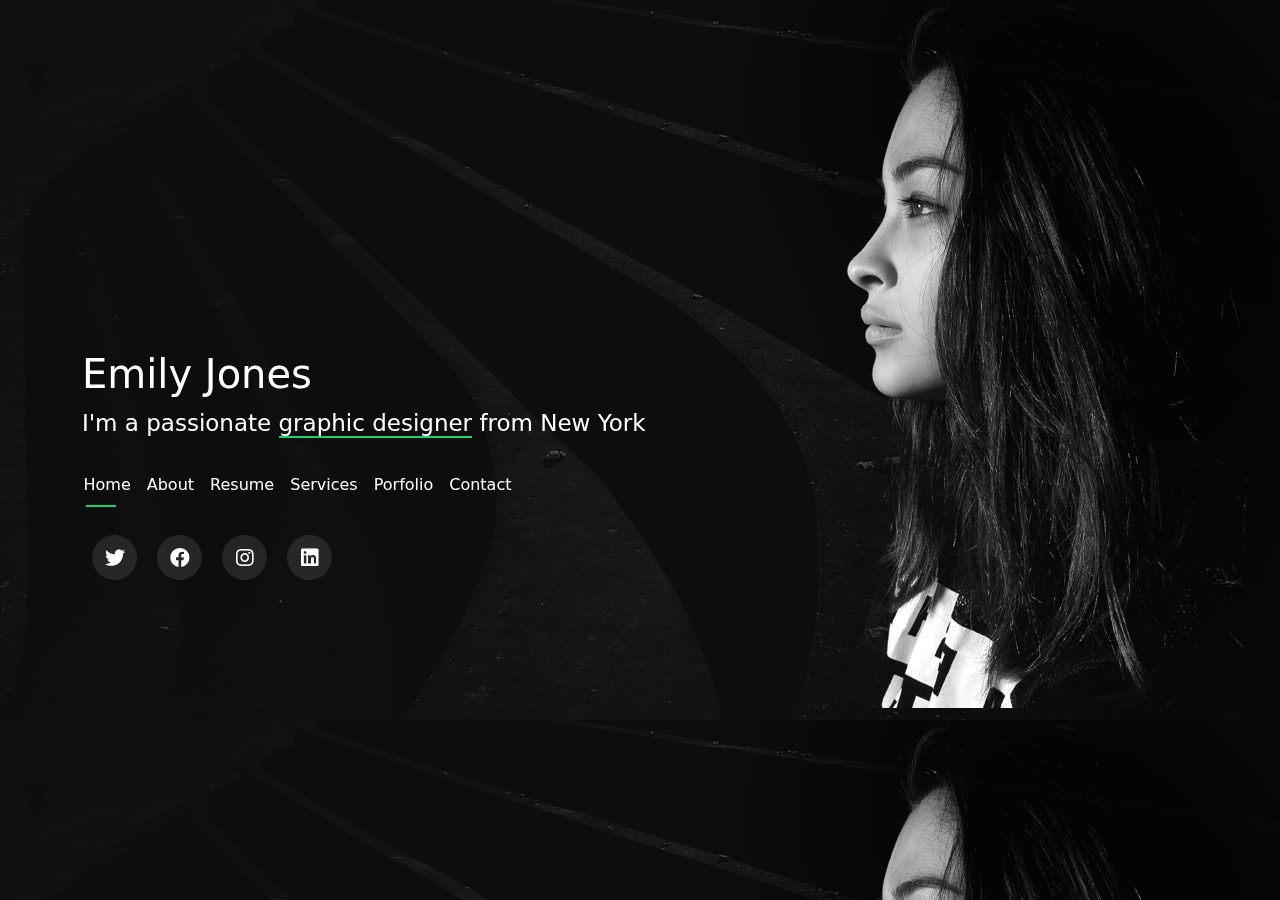
<file: index.html>
<!DOCTYPE html>
<html lang="en">
<head>
    <meta charset="UTF-8">
    <meta http-equiv="X-UA-Compatible" content="IE=edge">
    <meta name="viewport" content="width=device-width, initial-scale=1.0">
    <title>Emily Jones</title>
    <link rel="stylesheet" href="css/style.css">
    <link href="css/bootstrap.min.css" rel="stylesheet">
    <link rel="stylesheet" href="css/all.min.css">
    
    <!-- AOS animate -->
    <link href="https://unpkg.com/aos@2.3.1/dist/aos.css" rel="stylesheet">
  </head>
<body>
    <header>
        <div class="container">
            <h1 data-aos="fade-right" data-aos-duration="2000">Emily Jones</h1>
            <p data-aos="fade-right" data-aos-duration="3000">I'm a passionate <span class="green-line">graphic designer</span> from New York</p>
            
            <nav class="navbar navbar-expand-lg navbar-light ">
              <div class="container">
                <a class="navbar-brand" href="#"></a>
                <button class="navbar-toggler" type="button" data-bs-toggle="collapse" data-bs-target="#navbarNav" aria-controls="navbarNav" aria-expanded="false" aria-label="Toggle navigation">
                  <span class="navbar-toggler-icon"></span>
                </button>
                <div class="collapse navbar-collapse" id="navbarNav">
                  <ul class="navbar-nav">
                    <li class="nav-item" data-aos="zoom-in-up" data-aos-duration="3000">
                      <a class="nav-link active" aria-current="page" href="index.html">Home</a>
                      <div class="green-line-a"></div>
                    </li>
                    <li class="nav-item" data-aos="zoom-in-up" data-aos-duration="3000">
                      <a class="nav-link" href="about.html">About</a>
                    </li>
                    <li class="nav-item" data-aos="zoom-in-up" data-aos-duration="3000">
                      <a class="nav-link" href="resume.html">Resume</a>
                    </li>
                    <li class="nav-item" data-aos="zoom-in-up" data-aos-duration="3000">
                      <a class="nav-link" href="#">Services</a>
                    </li>
                    <li class="nav-item" data-aos="zoom-in-up" data-aos-duration="3000">
                      <a class="nav-link" href="#">Porfolio</a>
                    </li>
                    <li class="nav-item" data-aos="zoom-in-up" data-aos-duration="3000">
                      <a class="nav-link" href="#">Contact</a>
                    </li>
      
                  </ul>
                </div>
              </div>
            </nav>
        
        <div class="social ">
          <p data-aos="zoom-in-up" data-aos-duration="3000"><a class="" href="#"><i class="fab fa-twitter"></i></a></p>
          <p data-aos="zoom-in-up" data-aos-duration="3000"><a class="" href="#"><i class="fab fa-facebook"></i></a></p>
          <p data-aos="zoom-in-up" data-aos-duration="3000"><a class="" href="#"><i class="fab fa-instagram"></i></a></p>
          <p data-aos="zoom-in-up" data-aos-duration="3000"><a class="" href="#"><i class="fab fa-linkedin"></i></a></p>
          </ul>
        </div>
    
          </div>
        </div>   
    </header>
    
    
    
    <!-- bootstrap -->
    <script src="https://cdn.jsdelivr.net/npm/@popperjs/core@2.9.2/dist/umd/popper.min.js" integrity="sha384-IQsoLXl5PILFhosVNubq5LC7Qb9DXgDA9i+tQ8Zj3iwWAwPtgFTxbJ8NT4GN1R8p" crossorigin="anonymous"></script>
    <script src="js/bootstrap.min.js" ></script>
   <!-- AOS animate -->
   <script src="https://unpkg.com/aos@2.3.1/dist/aos.js"></script>
  <!-- Initialize AOS  -->
  <script>
    AOS.init();
  </script>
  </body>
</html>
</file>
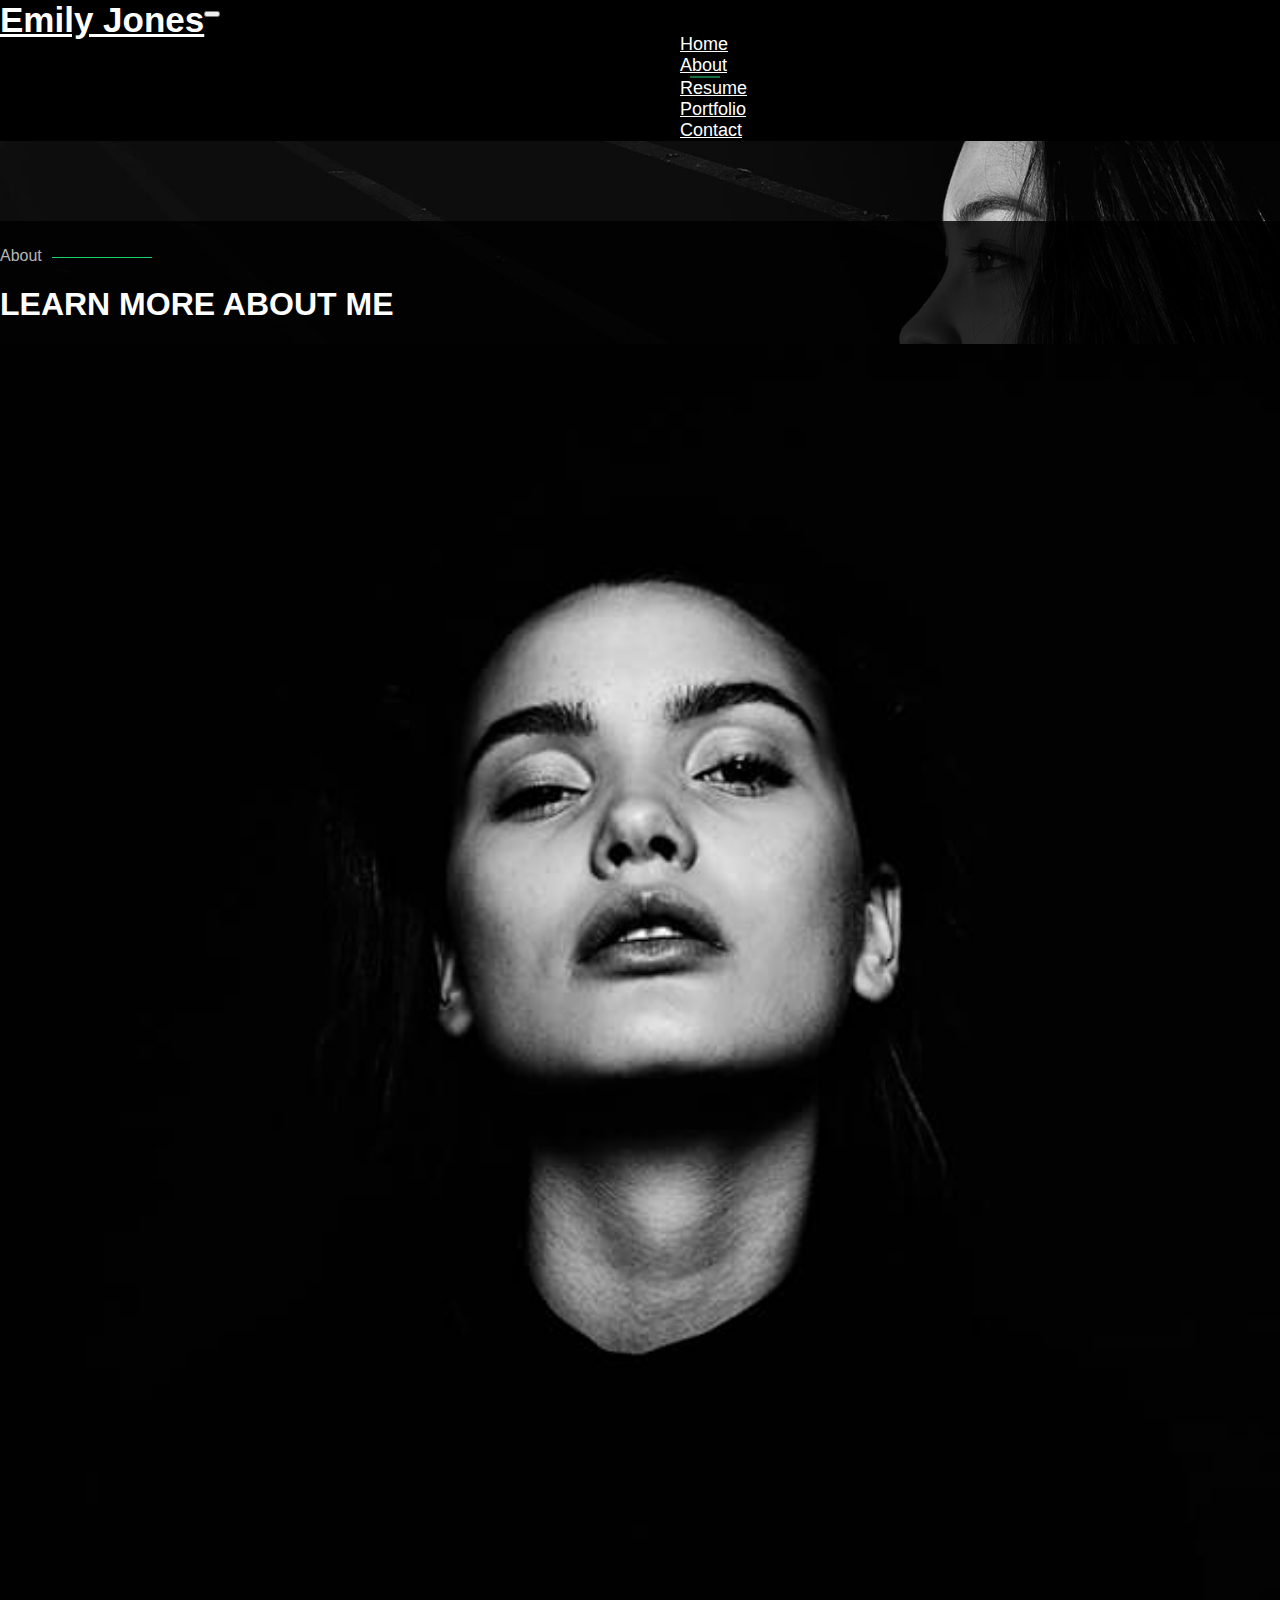
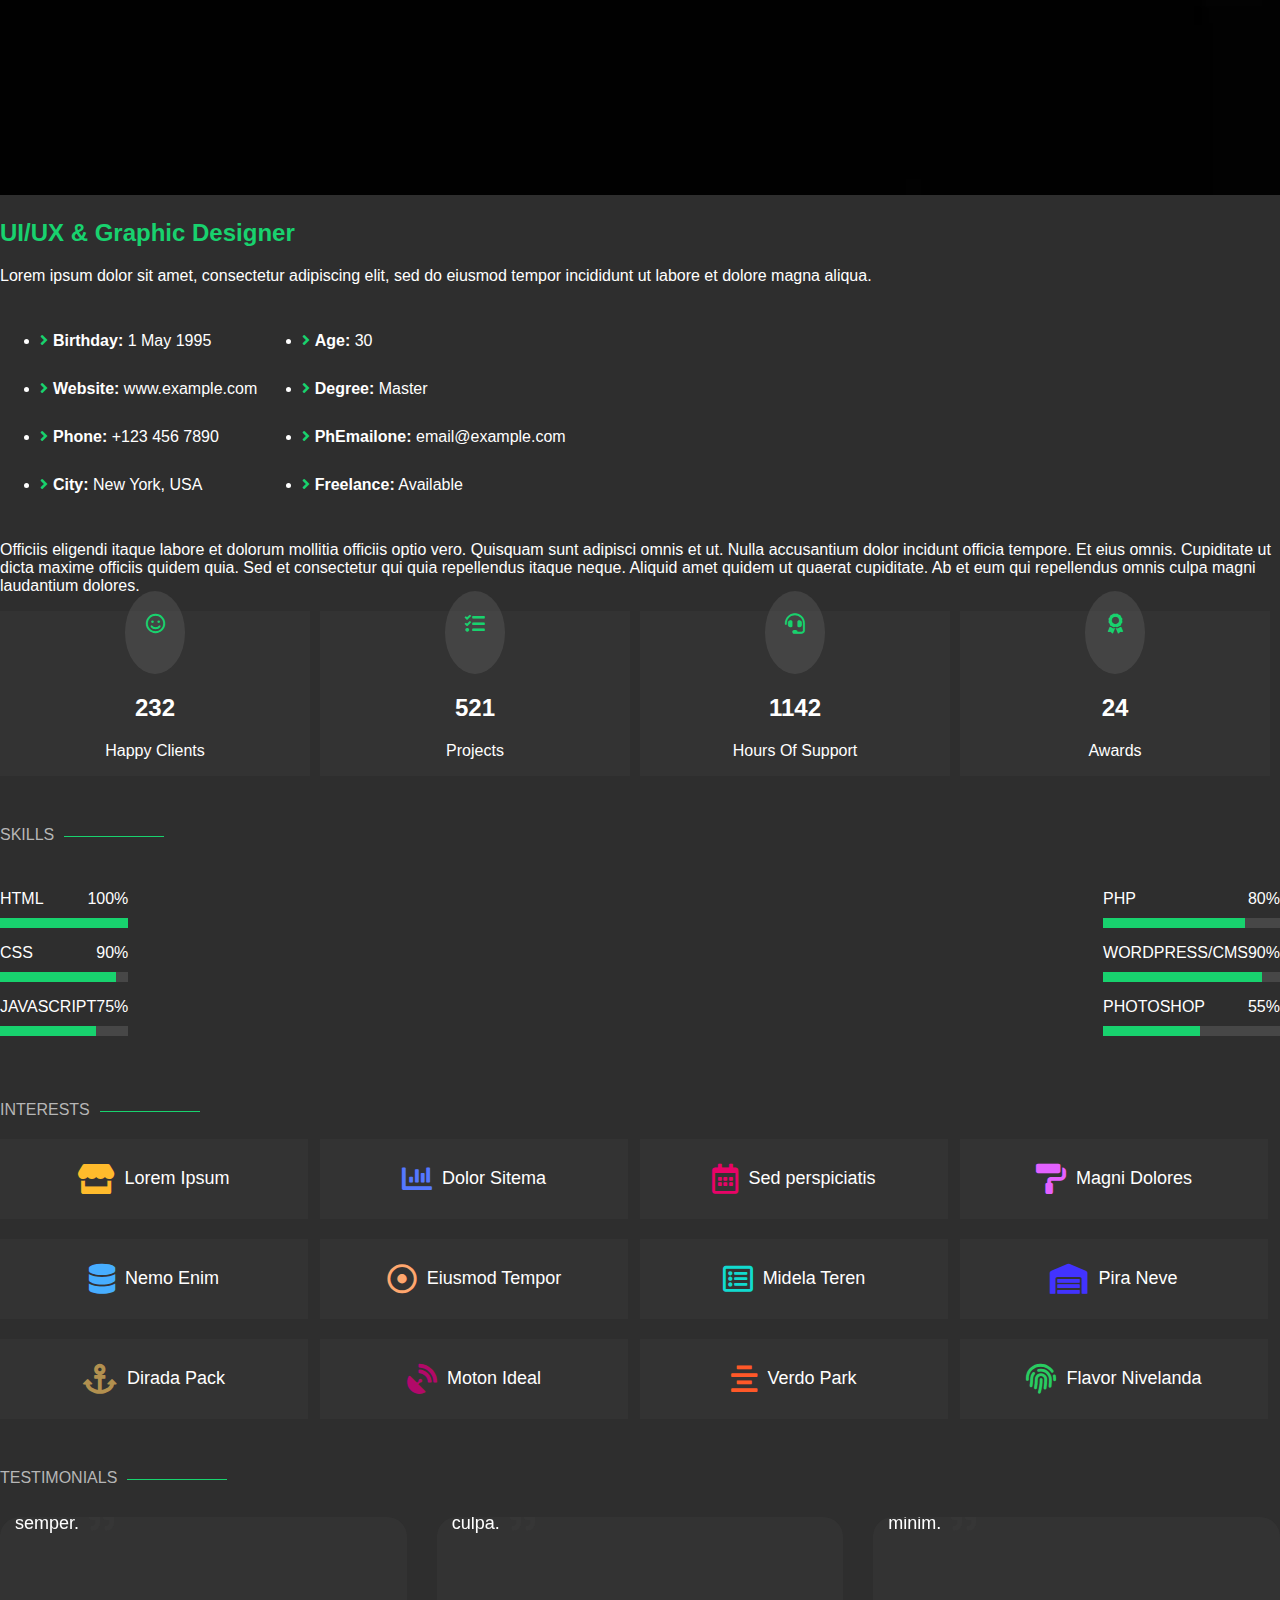
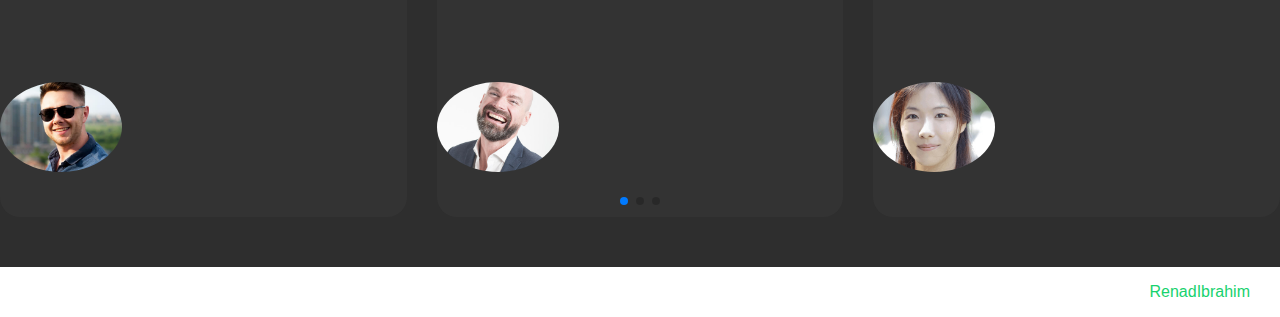
<file: about.html>
<!DOCTYPE html>
<html lang="en">
<head>
    <meta charset="UTF-8">
    <meta http-equiv="X-UA-Compatible" content="IE=edge">
    <meta name="viewport" content="width=device-width, initial-scale=1.0">
    <title>About</title>
    <link rel="stylesheet" href="css/about.css">
    <link href="https://cdn.jsdelivr.net/npm/bootstrap@5.0.2/dist/css/bootstrap.min.css" rel="stylesheet" integrity="sha384-EVSTQN3/azprG1Anm3QDgpJLIm9Nao0Yz1ztcQTwFspd3yD65VohhpuuCOmLASjC" crossorigin="anonymous">
    <link rel="stylesheet" href="css/all.min.css">
    
    <!-- AOS animate -->
    <link href="https://unpkg.com/aos@2.3.1/dist/aos.css" rel="stylesheet">
    
    <!-- Link Swiper's CSS -->
    <link
      rel="stylesheet"
      href="https://unpkg.com/swiper/swiper-bundle.min.css"
    />
</head>
<body>
    <section>
        
            <nav class="navbar navbar-expand-lg fixed-top">
                <div class="container">
                  <a class="navbar-brand" href="#">Emily Jones</a>
                  <button class="navbar-toggler" type="button" data-bs-toggle="collapse" data-bs-target="#navbarNav" aria-controls="navbarNav" aria-expanded="false" aria-label="Toggle navigation">
                    <span class="navbar-toggler-icon"></span>
                  </button>
                  <div class="collapse navbar-collapse" id="navbarNav">
                    <ul class="navbar-nav">
                      <li class="nav-item">
                        <a class="nav-link" href="index.html">Home</a>
                      </li>
                      <li class="nav-item">
                        <a class="nav-link active" href="about.html">About</a>
                        <div class="green-line"></div>
                      </li>
                      <li class="nav-item">
                        <a class="nav-link" href="resume.html">Resume</a>
                      </li>
                      <li class="nav-item">
                        <a class="nav-link" href="#">Portfolio</a>
                      </li>
                      <li class="nav-item">
                        <a class="nav-link" href="#">Contact</a>
                      </li>
                    </ul>
                  </div>
                </div>
              </nav>
    
    </section>
    
    <section class="about">
    <div class="container">
        <div class="about-me">
            <div class="container">
            <div class="about-header">
                <span>About</span><div class="green-line-about"> </div>
                <h1>LEARN MORE ABOUT ME</h1>
            </div>
            <div class="about-content row">
                <div class="about-image col-lg-4 col-sm-12">
                    <img src="images/me.jpg" alt="">
                </div>
                <div class="about-info col-lg-8 col-sm-12">
                    <h2>UI/UX & Graphic Designer</h2>
                    <p>Lorem ipsum dolor sit amet, consectetur adipiscing elit, sed do eiusmod tempor incididunt ut labore et dolore magna aliqua.</p>
                    <div class="lists">
                       <ul class="list-unstyled col-lg-4" >
                           <li><i class="fas fa-angle-right"></i><span>Birthday:</span> 1 May 1995</li>
                           <li><i class="fas fa-angle-right"></i><span>Website:</span> www.example.com</li>
                           <li><i class="fas fa-angle-right"></i><span>Phone:</span> +123 456 7890</li>
                           <li><i class="fas fa-angle-right"></i><span>City:</span> New York, USA</li>
                       </ul> 
                       <ul class="list-unstyled col-lg-4" >
                        <li><i class="fas fa-angle-right"></i><span>Age:</span> 30</li>
                        <li><i class="fas fa-angle-right"></i><span>Degree:</span> Master</li>
                        <li><i class="fas fa-angle-right"></i><span>PhEmailone:</span> email@example.com</li>
                        <li><i class="fas fa-angle-right"></i><span>Freelance:</span> Available</li>
                    </ul> 
                   </div>
                   <p>Officiis eligendi itaque labore et dolorum mollitia officiis optio vero. Quisquam sunt adipisci omnis et ut. Nulla accusantium dolor incidunt officia tempore. Et eius omnis. Cupiditate ut dicta maxime officiis quidem quia. Sed et consectetur qui quia repellendus itaque neque. Aliquid amet quidem ut quaerat cupiditate. Ab et eum qui repellendus omnis culpa magni laudantium dolores.</p>
              </div>
        </div>
        <div class="about-squares">
            <div class="square">
                <i class="far fa-smile"></i>
                <h2>232</h2>
                <p>Happy Clients</p>
            </div>
            <div class="square">
                <i class="fas fa-tasks"></i>
                <h2>521</h2>
                <p>Projects</p>
            </div>
            <div class="square">
                <i class="fas fa-headset"></i>
                <h2>1142</h2>
                <p>Hours Of Support</p>
            </div>
            <div class="square">
                <i class="fas fa-award"></i>
                <h2>24</h2>
                <p>Awards</p>
            </div>

        </div>
    <!-- *****************************start skills ************************-->
        <div class="skills">
            <div class="skills-header">
                <span>SKILLS</span><div class="green-line-about"></div>
            </div>
            <div class="progress-parent">
                <div class="left-skills col-lg-6 ">
                    <p>HTML<span>100%</span></p>
                    <div class="progress">
                        <div class="progress-bar" role="progressbar" style="width: 100%;" aria-valuenow="25" aria-valuemin="0" aria-valuemax="100"></div>
                      </div>
                      <p>CSS <span>90%</span></p>
                      <div class="progress">
                        <div class="progress-bar" role="progressbar" style="width: 90%;" aria-valuenow="25" aria-valuemin="0" aria-valuemax="100"></div>
                      </div>
                      <p>JAVASCRIPT <span>75%</span></p>
                      <div class="progress">
                        <div class="progress-bar" role="progressbar" style="width: 75%;" aria-valuenow="25" aria-valuemin="0" aria-valuemax="100"></div>
                      </div>
                </div>
                <div class="right-skills col-lg-6">
                    <p>PHP <span>80%</span></p>
                    <div class="progress">
                        <div class="progress-bar" role="progressbar" style="width: 80%;" aria-valuenow="25" aria-valuemin="0" aria-valuemax="100"></div>
                      </div>
                      <p>WORDPRESS/CMS  <span>90%</span></p>
                      <div class="progress">
                        <div class="progress-bar" role="progressbar" style="width: 90%;" aria-valuenow="25" aria-valuemin="0" aria-valuemax="100"></div>
                      </div>
                      <p>PHOTOSHOP <span>55%</span></p>
                      <div class="progress">
                        <div class="progress-bar" role="progressbar" style="width: 55%;" aria-valuenow="25" aria-valuemin="0" aria-valuemax="100"></div>
                      </div>
                </div>
            </div>
        </div>
    <!-- *******************************end skills ************************-->
    <!-- *****************************start INterestes ************************-->
         <div class="interests">
            <div class="interests-header">
                <span>INTERESTS</span><div class="green-line-about"></div>
            </div>
            <div class="my-interests">
                    <div class="my-interest">
                        <i class="fas fa-store" style="color: #ffbb2c;"></i>Lorem Ipsum
                       </div> 
                       <div class="my-interest">
                        <i class="fas fa-chart-bar" style="color: #5578ff;"></i>Dolor Sitema
                       </div> 
                       <div class="my-interest ">
                        <i class="far fa-calendar-alt" style="color: #e80368;"></i>Sed perspiciatis
                       </div> 
                       <div class="my-interest">
                        <i class="fas fa-paint-roller" style="color: #e361ff;"></i>Magni Dolores
                       </div>
               </div>
               <div class="my-interests">
                <div class="my-interest">
                    <i class="fas fa-database" style="color: #47aeff;"></i>Nemo Enim
                   </div> 
                   <div class="my-interest">
                    <i class="far fa-dot-circle" style="color: #ffa76e;"></i>Eiusmod Tempor
                   </div> 
                   <div class="my-interest ">
                    <i class="far fa-list-alt" style="color: #11dbcf;"></i>Midela Teren
                   </div> 
                   <div class="my-interest">
                    <i class="fas fa-warehouse" style="color: #4233ff;"></i>Pira Neve
                   </div>
           </div> 
           <div class="my-interests">
            <div class="my-interest">
                <i class="fas fa-anchor" style="color: #b2904f;"></i>Dirada Pack
               </div> 
               <div class="my-interest">
                <i class="fas fa-satellite-dish" style="color: #b20969;"></i>Moton Ideal
               </div> 
               <div class="my-interest ">
                <i class="fas fa-align-center" style="color: #ff5828;"></i>Verdo Park
               </div> 
               <div class="my-interest">
                <i class="fas fa-fingerprint" style="color: #29cc61;"></i>Flavor Nivelanda
               </div>
       </div>   
         </div>
         
    <!-- *****************************end intersetes ************************--> 
   <!-- ***************************** start testmonials ***********************--> 
         <div class="testimonials">
             <div class="testimonials-header">
                 <span>TESTIMONIALS</span><div class="green-line-about"></div>
             </div>
             <!-- Swiper -->
         <div class="swiper mySwiper">
            <div class="swiper-wrapper">
              <div class="swiper-slide"> 
                <img src="images/testimonials/testimonials-5.jpg">
                <p class="staff-name"><i class="fas fa-quote-left"></i>Proin iaculis purus consequat sem cure digni ssim donec porttitora entum suscipit rhoncus. Accusantium quam, ultricies eget id, aliquam eget nibh et. Maecen aliquam, risus at semper.<i class="fas fa-quote-right"></i></p>
              </div>
              <div class="swiper-slide"> 
                <img src="images/testimonials/testimonials-1.jpg">
                <p class="staff-name"><i class="fas fa-quote-left"></i>Export tempor illum tamen malis malis eram quae irure esse labore quem cillum quid cillum eram malis quorum velit fore eram velit sunt aliqua noster fugiat irure amet legam anim culpa.<i class="fas fa-quote-right"></i></p>
              </div>
              <div class="swiper-slide"> 
                <img src="images/testimonials/testimonials-2.jpg">
                <p class="staff-name"><i class="fas fa-quote-left"></i>Enim nisi quem export duis labore cillum quae magna enim sint quorum nulla quem veniam duis minim tempor labore quem eram duis noster aute amet eram fore quis sint minim.<i class="fas fa-quote-right"></i></p>
              </div>
              <div class="swiper-slide"> 
                <img src="images/testimonials/testimonials-3.jpg">
                <p class="staff-name"><i class="fas fa-quote-left"></i>Fugiat enim eram quae cillum dolore dolor amet nulla culpa multos export minim fugiat minim velit minim dolor enim duis veniam ipsum anim magna sunt elit fore quem dolore labore illum veniam.<i class="fas fa-quote-right"></i></p>
              </div>
              <div class="swiper-slide" > 
                <img src="images/testimonials/testimonials-4.jpg">
                <p class="staff-name"><i class="fas fa-quote-left"></i>Quis quorum aliqua sint quem legam fore sunt eram irure aliqua veniam tempor noster veniam enim culpa labore duis sunt culpa nulla illum cillum fugiat legam esse veniam culpa fore nisi cillum quid.<i class="fas fa-quote-right"></i></p>
              </div>
              <div class="swiper-slide"> 
                <img src="images/testimonials/testimonials-5.jpg">
                <p class="staff-name"><i class="fas fa-quote-left"></i>Quis quorum aliqua sint quem legam fore sunt eram irure aliqua veniam tempor noster veniam enim culpa labore duis sunt culpa nulla illum cillum fugiat legam esse veniam culpa fore nisi cillum quid.<i class="fas fa-quote-right"></i></p>
              </div>
              <div class="swiper-slide"> 
                <img src="images/testimonials/testimonials-1.jpg">
                <p class="staff-name"><i class="fas fa-quote-left"></i>Quis quorum aliqua sint quem legam fore sunt eram irure aliqua veniam tempor noster veniam enim culpa labore duis sunt culpa nulla illum cillum fugiat legam esse veniam culpa fore nisi cillum quid.<i class="fas fa-quote-right"></i></p>
              </div>
              <div class="swiper-slide"> 
                <img src="images/testimonials/testimonials-2.jpg">
                <p class="staff-name"><i class="fas fa-quote-left"></i>Quis quorum aliqua sint quem legam fore sunt eram irure aliqua veniam tempor noster veniam enim culpa labore duis sunt culpa nulla illum cillum fugiat legam esse veniam culpa fore nisi cillum quid.<i class="fas fa-quote-right"></i></p>
              </div>
              <div class="swiper-slide"> 
                <img src="images/testimonials/testimonials-3.jpg">
                <p class="staff-name"><i class="fas fa-quote-left"></i>>Quis quorum aliqua sint quem legam fore sunt eram irure aliqua veniam tempor noster veniam enim culpa labore duis sunt culpa nulla illum cillum fugiat legam esse veniam culpa fore nisi cillum quid.<i class="fas fa-quote-right"></i></p>
              </div>
            </div>
            <div class="swiper-pagination"></div>
          </div>
         </div>
          
<!-- ******************** end testimonilas ***************************-->
       </div>
      </div>
    </div>
</section>
<footer>
    <p>Designed by <span>RenadIbrahim</span></p>
</footer>   
    
    
    <!-- bootstrap -->
    <script src="https://cdn.jsdelivr.net/npm/bootstrap@5.0.2/dist/js/bootstrap.bundle.min.js" integrity="sha384-MrcW6ZMFYlzcLA8Nl+NtUVF0sA7MsXsP1UyJoMp4YLEuNSfAP+JcXn/tWtIaxVXM" crossorigin="anonymous"></script>
    <script src="https://cdn.jsdelivr.net/npm/@popperjs/core@2.9.2/dist/umd/popper.min.js" integrity="sha384-IQsoLXl5PILFhosVNubq5LC7Qb9DXgDA9i+tQ8Zj3iwWAwPtgFTxbJ8NT4GN1R8p" crossorigin="anonymous"></script>
    <script src="https://cdn.jsdelivr.net/npm/bootstrap@5.0.2/dist/js/bootstrap.min.js" integrity="sha384-cVKIPhGWiC2Al4u+LWgxfKTRIcfu0JTxR+EQDz/bgldoEyl4H0zUF0QKbrJ0EcQF" crossorigin="anonymous"></script>
   <!-- AOS animate -->
   <script src="https://unpkg.com/aos@2.3.1/dist/aos.js"></script>
  <!-- Initialize AOS  -->
  <script>
    AOS.init();
  </script>
  
  <!-- Swiper JS -->
  <script src="https://unpkg.com/swiper/swiper-bundle.min.js"></script>

  <!-- Initialize Swiper -->
  <script>
    var swiper = new Swiper(".mySwiper", {
      slidesPerView: 3,
      spaceBetween: 30,
      slidesPerGroup: 3,
      loop: true,
      loopFillGroupWithBlank: true,
      pagination: {
        el: ".swiper-pagination",
        clickable: true,
      },
      navigation: {
        nextEl: ".swiper-button-next",
        prevEl: ".swiper-button-prev",
      },
    });
  </script>
</body>
</html>
</file>
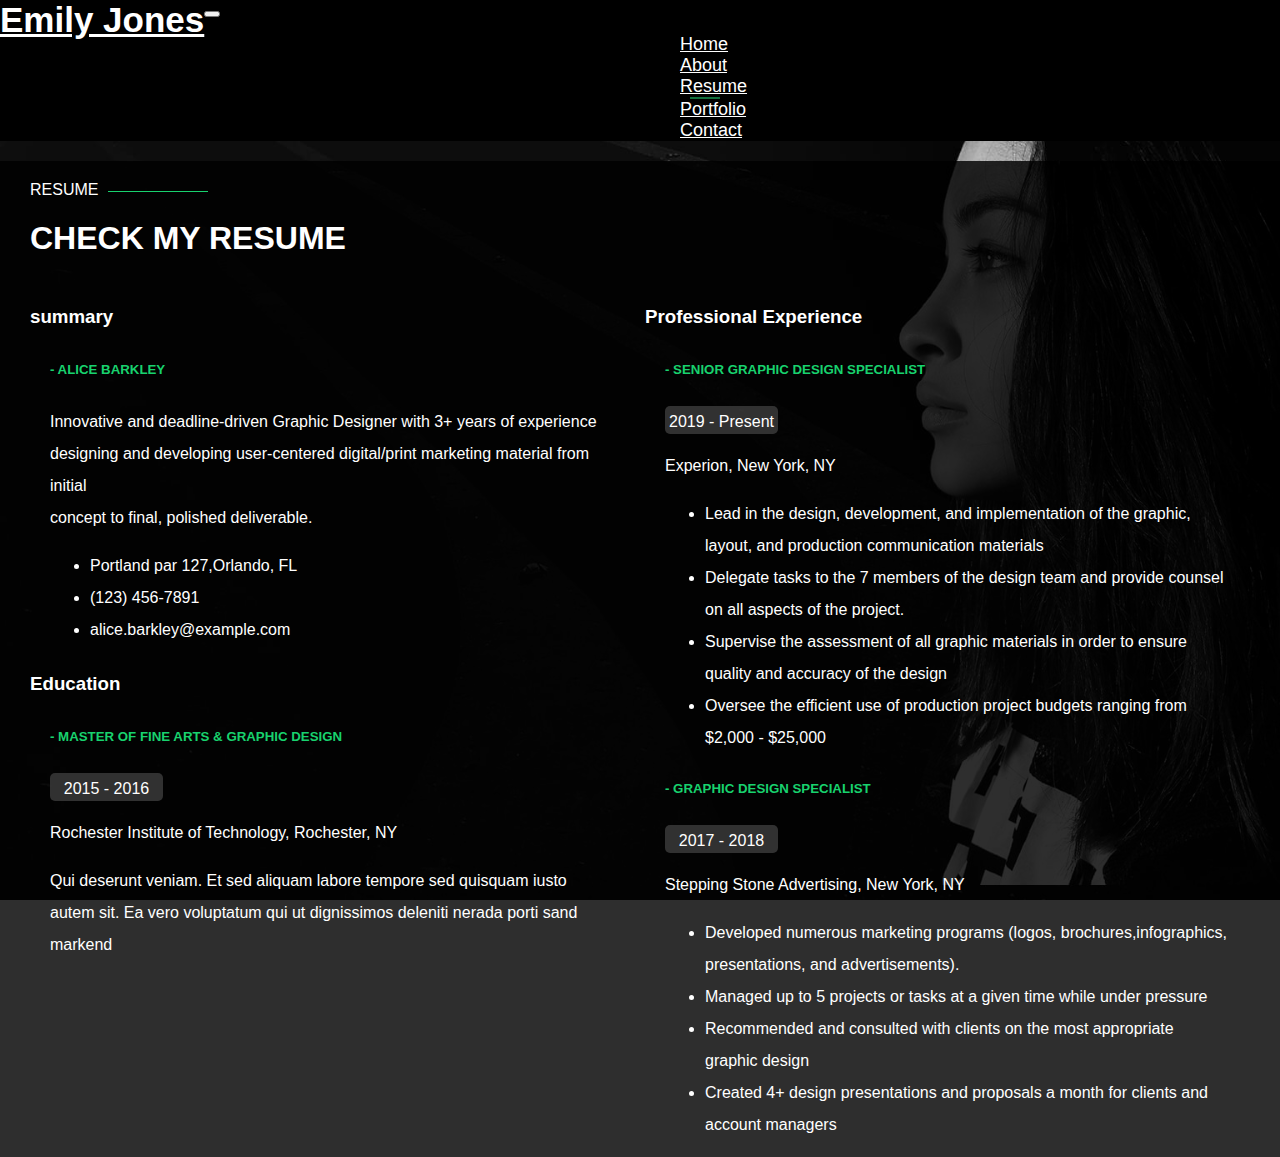
<file: resume.html>
<!DOCTYPE html>
<html lang="en">
<head>
    <meta charset="UTF-8">
    <meta http-equiv="X-UA-Compatible" content="IE=edge">
    <meta name="viewport" content="width=device-width, initial-scale=1.0">
    <title>Resume</title>
    <link rel="stylesheet" href="css/resume.css">
    <link href="https://cdn.jsdelivr.net/npm/bootstrap@5.0.2/dist/css/bootstrap.min.css" rel="stylesheet" integrity="sha384-EVSTQN3/azprG1Anm3QDgpJLIm9Nao0Yz1ztcQTwFspd3yD65VohhpuuCOmLASjC" crossorigin="anonymous">
    <link rel="stylesheet" href="css/all.min.css">
    
    <!-- AOS animate -->
    <link href="https://unpkg.com/aos@2.3.1/dist/aos.css" rel="stylesheet">
</head>
<body>
  <header>
    <nav class="navbar navbar-expand-lg fixed-top">
        <div class="container">
          <a class="navbar-brand" href="#">Emily Jones</a>
          <button class="navbar-toggler" type="button" data-bs-toggle="collapse" data-bs-target="#navbarNav" aria-controls="navbarNav" aria-expanded="false" aria-label="Toggle navigation">
            <span class="navbar-toggler-icon"></span>
          </button>
          <div class="collapse navbar-collapse" id="navbarNav">
            <ul class="navbar-nav">
              <li class="nav-item">
                <a class="nav-link" href="index.html">Home</a>
              </li>
              <li class="nav-item">
                <a class="nav-link " href="about.html">About</a>
              </li>
              <li class="nav-item">
                <a class="nav-link active" href="resume.html">Resume</a>
                <div class="green-line"></div>  
              </li>
              <li class="nav-item">
                <a class="nav-link" href="#">Portfolio</a>
              </li>
              <li class="nav-item">
                <a class="nav-link" href="#">Contact</a>
              </li>
            </ul>
          </div>
        </div>
      </nav>
  </header> 
  <section class="resume">
      <div class="container">
        <div class="my-resume">
            <div class="resume-header">
                <span>RESUME</span><div class="green-line-about"> </div>
                <h1>CHECK MY RESUME</h1>
            </div>
            <div class="content">
            <div class="summary">
                    <h3>summary</h3>
                    <div class="summary-contain">
                        <h5> - ALICE BARKLEY</h5>
                        <p>Innovative and deadline-driven Graphic Designer with 3+ years of experience<br> designing and developing user-centered digital/print marketing material from initial<br> concept to final, polished deliverable.</p>
                        <ul>
                            <li>Portland par 127,Orlando, FL</li>
                            <li>(123) 456-7891</li>
                            <li>alice.barkley@example.com</li>
                        </ul>
                    </div>
                    <h3>Education</h3>
                    <div class="education-contain">
                        <h5> - MASTER OF FINE ARTS & GRAPHIC DESIGN</h5>
                        <p>2015 - 2016</p>
                        <p>Rochester Institute of Technology, Rochester, NY</p>
                        <p>Qui deserunt veniam. Et sed aliquam labore tempore sed quisquam iusto autem sit. Ea vero voluptatum qui ut dignissimos deleniti nerada porti sand markend</p>
                    </div>
                </div>
                
                <div class="Professional-Experience ">
                    <h3>Professional Experience</h3>
                    <div class="professional-contain">
                        <h5> - SENIOR GRAPHIC DESIGN SPECIALIST</h5>
                        <p>2019 - Present</p>
                        <p>Experion, New York, NY</p>
                        <ul>
                            <li>Lead in the design, development, and implementation of the graphic, layout, and production communication materials</li>
                            <li>Delegate tasks to the 7 members of the design team and provide counsel on all aspects of the project.</li>
                            <li>Supervise the assessment of all graphic materials in order to ensure quality and accuracy of the design</li>
                            <li>Oversee the efficient use of production project budgets ranging from $2,000 - $25,000</li>
                        </ul>
                        <h5> - GRAPHIC DESIGN SPECIALIST</h5>
                        <p>2017 - 2018</p>
                        <p>Stepping Stone Advertising, New York, NY</p>
                        <ul>
                            <li>Developed numerous marketing programs (logos, brochures,infographics, presentations, and advertisements).</li>
                            <li>Managed up to 5 projects or tasks at a given time while under pressure</li>
                            <li>Recommended and consulted with clients on the most appropriate graphic design</li>
                            <li>Created 4+ design presentations and proposals a month for clients and account managers</li>
                        </ul>
                    </div>
                </div>
            </div>
        </div>
      </div>
  </section> 
</body>
</html>
</file>
<file: css/style.css>
body{
    margin: auto;
    padding: 0;
    background-image: url(../images/bg.jpg);
    background-size: cover;
    font-family: "Open Sans", sans-serif;
}
.navbar-nav .nav-item .nav-link{
    color: #fff !important;
}
header{
    margin-top: 350px;
}
p{
    font-size: 23px;
    transition-delay: 0.6s;
}
h1{
    transition-delay: 0.4s;
}
h1 , p {
    color: #fff;
}
.navbar{
    margin-left: -45px;
}
.social{
    margin-left: 10px;
    margin-top: 20px;
}
.social a{
    text-decoration: none;
}
.social a i{
    font-size: 20px;
    color: #fff;
    display: flex;
    justify-content: center;
    align-items: center;
    margin-top: 13px;
}
.social p{
    display: inline-block;
    margin-right: 15px;
    background-color: rgba(255, 255, 255, 0.1);
    width:45px;
    height:45px;
    border-radius: 50%;
}
.social p:hover{
    background-color: #18d26e;
    transition: 0.2s;
}
.social p:first-of-type{
    transition-delay: 0.2s;
}
.social p:nth-of-type(2){
    transition-delay: 0.3s;
}
.social p:nth-of-type(3){
    transition-delay: 0.4s;
}
.social p:last-of-type{
    transition-delay: 0.5s;
}
.navbar-nav .nav-item:nth-of-type(2):hover{
    border-bottom: solid 3px #18d26e;
}
.navbar-nav .nav-item:nth-of-type(3):hover{
    border-bottom: solid 3px #18d26e;
}
.navbar-nav .nav-item:nth-of-type(4):hover{
    border-bottom: solid 3px #18d26e;
}
.navbar-nav .nav-item:nth-of-type(5):hover{
    border-bottom: solid 3px #18d26e;
}
.navbar-nav .nav-item:last-of-type:hover{
    border-bottom: solid 3px #18d26e;
}

.navbar-nav .nav-item .nav-link{
    color: #fff;
}

.green-line{
    border-bottom: solid 2px #18d26e;
    padding-top: 5px;
}
.navbar-nav .nav-item  .green-line-a{
    width: 30px;
    height: 2px;
    background-color: #18d26e;
    margin-left: 10px;
}


  @media(max-width:992px){
    body{
        padding: 0;
        /*background-image: url('../images/bg.jpg');
        background-size:auto;
        background-repeat: no-repeat;
        background-attachment: fixed;*/
    }
    h1 , p , .navbar , .social{
        text-align: center;
    }
    h1{
        padding-bottom: 50px;
        font-size: 35px;
    }
    p{
        font-size: 20px;
    }
        .navbar-toggler{
                border: solid 2px #fff;
                margin-top: -180%;
        }
        .navbar-toggler-icon{
            background-color: #fff3;
        }
        .collapse{
            background-color: rgba(0, 0, 0, 0.466);
            text-align: center;
            margin-top: -120%;
            }
}
@media(max-width:1140px){
    body{
        padding: 0;
        /*background-image: url('../images/bg.jpg');
        background-size:cover;
        background-repeat: repeat-x;
        background-attachment: fixed;*/
    };
}
</file>
<file: css/about.css>
body{
    margin: auto;
    padding: 0;
    background-image: url('../images/bg.jpg');
    background-size: cover;
    background-position: center;
    background-attachment: fixed;
    font-family: "Open Sans", sans-serif;
}
.navbar{
    background-color: #000;
    width: 100%;
    z-index: 100;
}
.fixed-top{
    position: relative !important;
}
.navbar-brand{
    float: left;
    font-size: 35px !important;
    font-weight: bold;
    color: #fff;
}
.green-line{
    width: 30px;
    height: 2px;
    background-color: #126f3d;
    margin-left: 10px;
}
.navbar-collapse{
    margin-left: 50%;
}
.navbar-nav .nav-item{
    margin-right: 10px;
}
.navbar-nav .nav-item .nav-link{
    font-size: 18px;
    color: #fff;
}
/*         ************ About section ******************* *           */
.about{
    overflow: hidden;
}
.about-me{
    background-color: rgb(0 0 0 / 82%);
    color: #fff;
    margin-top: 5%;
    padding-bottom: 50px;
}
.about-header{
    padding-top: 2%;
}
.green-line-about{
    width: 100px;
    height: 1px;
    background-color: #18d26e;
    display: inline-block;
    margin-left: 10px;
    margin-bottom: 3px;
}
span{
    color: rgb(182, 182, 182);
}
.about-image img{
    width: 100%;
}
.about-info h2{
    color: #18d26e;
}
.lists ul{
    display: inline-block;
}
.lists ul li{
    line-height: 3;
}
.lists ul li span{
    font-weight: bold;
    color: #fff;
}
.lists ul i{
    margin-right: 5px;
    color: #18d26e;
}

.about-squares{
    display: flex;
    justify-content: space-around;
    
}
.about-squares .square{
    background-color: rgb(60,60,60,40%);
    text-align: center;
    width: 100%;
    margin-right: 10px;
}
.about-squares .square i{
    background-color: rgb(110 110 110 / 30%);
    width: 60px;
    height: 60px;
    border-radius: 50%;
    margin-top: -20px;
    padding-top: 23px;
    font-size: 20px;
    color: #18d26e;
}

/** ******** skills ************** */
.skills{
    padding-top: 50px;
    padding-bottom: 50px;
}
.skills-header{
    padding-bottom: 30px;
}
.skills .progress-parent{
    display: flex;
    justify-content: space-between;
}
.skills .progress-parent .progress{
    margin-bottom: 15px;
    height: 10px;
    border-radius: 0px;
    background-color: #474747;
}
.progress-bar{
    height: 10px;
    border-radius: 0px;
    background-color: #18d26e !important;
}
.skills .progress-parent p{
    margin-bottom: 10px;
}
.skills .progress-parent p span{
    float: right;
    color: #fff;
}
.skills .left-skills{
    padding-right: 20px;
}
/*************** INTERESTS****************** */
.my-interests{
    margin-top: 20px;
    display: flex;
    justify-content: space-around;
}
.my-interest{
    background-color: rgb(60,60,60,40%);
    text-align: center;
    margin-right: 12px;
    width: 100%;
    height: 80px;
    display: flex;
    justify-content: center;
    align-items: center; 
    font-size: 18px;
}
.my-interest i{
    margin-right: 10px;
    font-size:30px;
}

/* ********************* testmonials ******************* */
.testimonials{
    padding-top: 50px;
}
.swiper {
    width: 100%;
    height: 100%;
    margin-top: 30px;
    overflow: none !important;
    
  }

  .swiper-slide {
    text-align: center;
    font-size: 18px;
    background-color: rgb(60,60,60,40%);
    height: 300px !important;
    border-radius: 20px;

    /* Center slide text vertically */
    display: -webkit-box;
    display: -ms-flexbox;
    display: -webkit-flex;
    display: flex;
    -webkit-box-pack: center;
    -ms-flex-pack: center;
    -webkit-justify-content: center;
    justify-content: center;
    -webkit-box-align: center;
    -ms-flex-align: center;
    -webkit-align-items: center;
    align-items: center;
  }

  .swiper-slide img {
    display: block;
    width: 30%;
    height: 30%;
    border-radius: 50%;
    object-fit: cover;
    position: absolute;
    top: 55%;
  }
  .swiper-slide p{
      text-align: start;
      padding-left: 15px;
      padding-right: 15px;
      margin-top: -100px;
  }
  .swiper-slide p i{
      margin-right: 10px;
      margin-left: 10px;
      color: rgb(60,60,60,40%);
      font-size: 25px;
  }
  /************* footer ***************** */
  footer p{
      float: right;
      margin-right: 30px;
  }
  footer p{
      color: #fff;
  }
  footer p span{
      color: #18d26e;
  }
</file>
<file: css/resume.css>
body{
    margin: auto;
    padding: 0;
    background-image: url('../images/bg.jpg');
    background-size: cover;
    background-position: center;
    background-attachment: fixed;
    font-family: "Open Sans", sans-serif;
}
.navbar{
    background-color: #000;
    width: 100%;
    z-index: 100;
}
.fixed-top{
    position: relative !important;
}
.navbar-brand{
    float: left;
    font-size: 35px !important;
    font-weight: bold;
    color: #fff;
}
.green-line{
    width: 30px;
    height: 2px;
    background-color: #126f3d;
    margin-left: 10px;
}
.navbar-collapse{
    margin-left: 50%;
}
.navbar-nav .nav-item{
    margin-right: 10px;
}
.navbar-nav .nav-item .nav-link{
    font-size: 18px;
    color: #fff;
}
.my-resume{
    margin-top: 20px;
    background-color: rgb(0, 0, 0, 82%);
    color: #fff;
}
.green-line-about{
    width: 100px;
    height: 1px;
    background-color: #18d26e;
    display: inline-block;
    margin-left: 10px;
    margin-bottom: 3px;
}
.content{
    display: flex;
    justify-content: space-around;
    padding-right: 50px;
    padding-left: 50px;
    line-height: 2;
}
.content .summary{
    width: 50%;
    margin-right: 50px;
}
.content .Professional-Experience{
    width: 50%;
}
.resume-header{
    padding-left: 30px;
    padding-top: 20px;
}

.content h3{
    margin-left: -20px;
}
.content h5{
    color: #18d26e;
}
.professional-contain p:first-of-type,
.education-contain p:first-of-type,
.professional-contain p:nth-of-type(3)
{
    background-color: rgb(60, 60, 60, 82%);
    width: 20%;
    height: 28px;
    border-radius: 5px;
    text-align: center;
}
</file>
